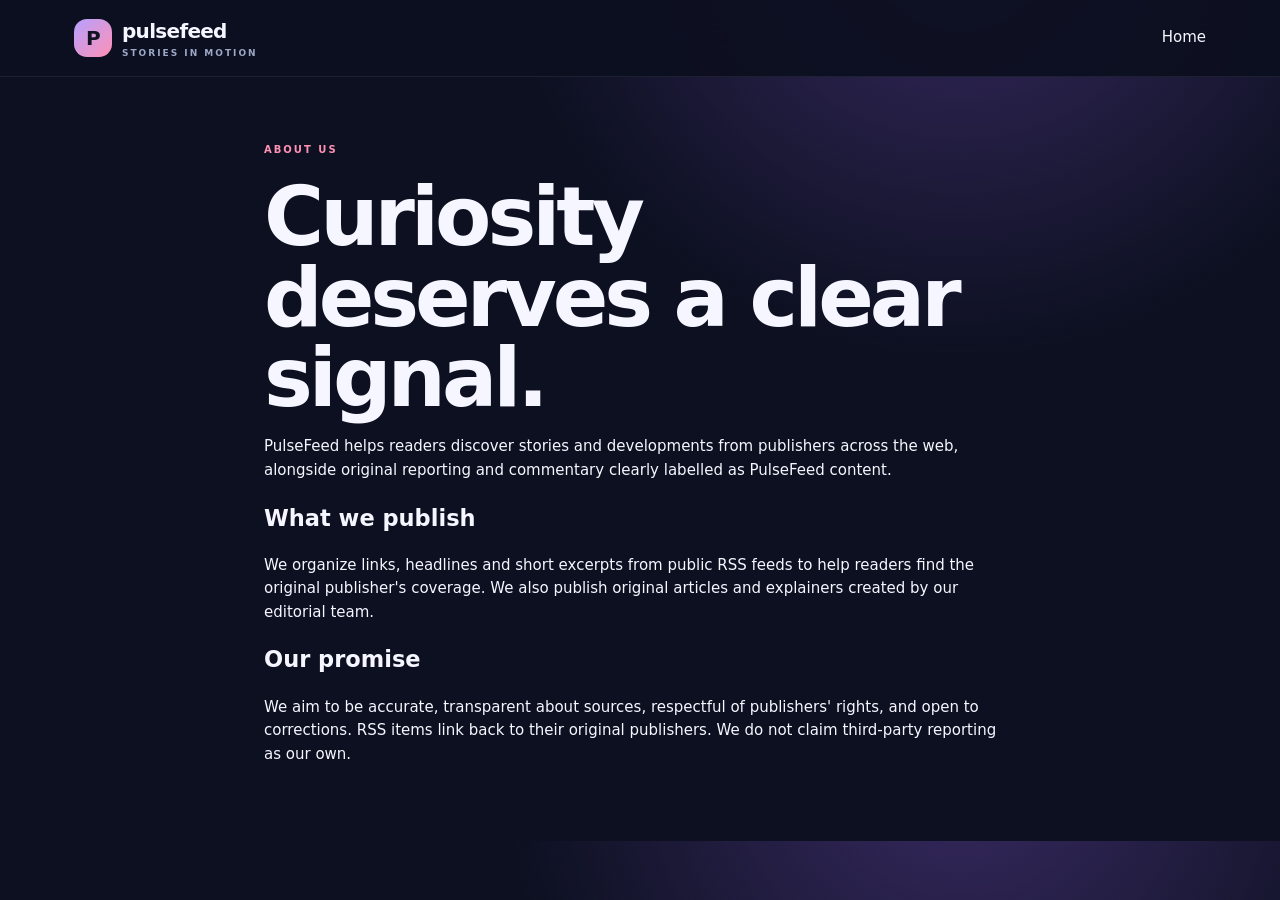
<file: about.html>
<!doctype html><html lang="en"><head><meta charset="utf-8"><meta name="viewport" content="width=device-width,initial-scale=1"><title>About PulseFeed</title><link rel="stylesheet" href="/styles.css"></head><body><header><div class="nav wrap"><a class="brand" href="/"><i>P</i><span>pulsefeed<small>STORIES IN MOTION</small></span></a><a href="/">Home</a></div></header><main class="wrap" style="max-width:800px;padding:60px 24px"><label>ABOUT US</label><h1>Curiosity deserves a clear signal.</h1><p>PulseFeed helps readers discover stories and developments from publishers across the web, alongside original reporting and commentary clearly labelled as PulseFeed content.</p><h2>What we publish</h2><p>We organize links, headlines and short excerpts from public RSS feeds to help readers find the original publisher's coverage. We also publish original articles and explainers created by our editorial team.</p><h2>Our promise</h2><p>We aim to be accurate, transparent about sources, respectful of publishers' rights, and open to corrections. RSS items link back to their original publishers. We do not claim third-party reporting as our own.</p></main></body></html>
</file>
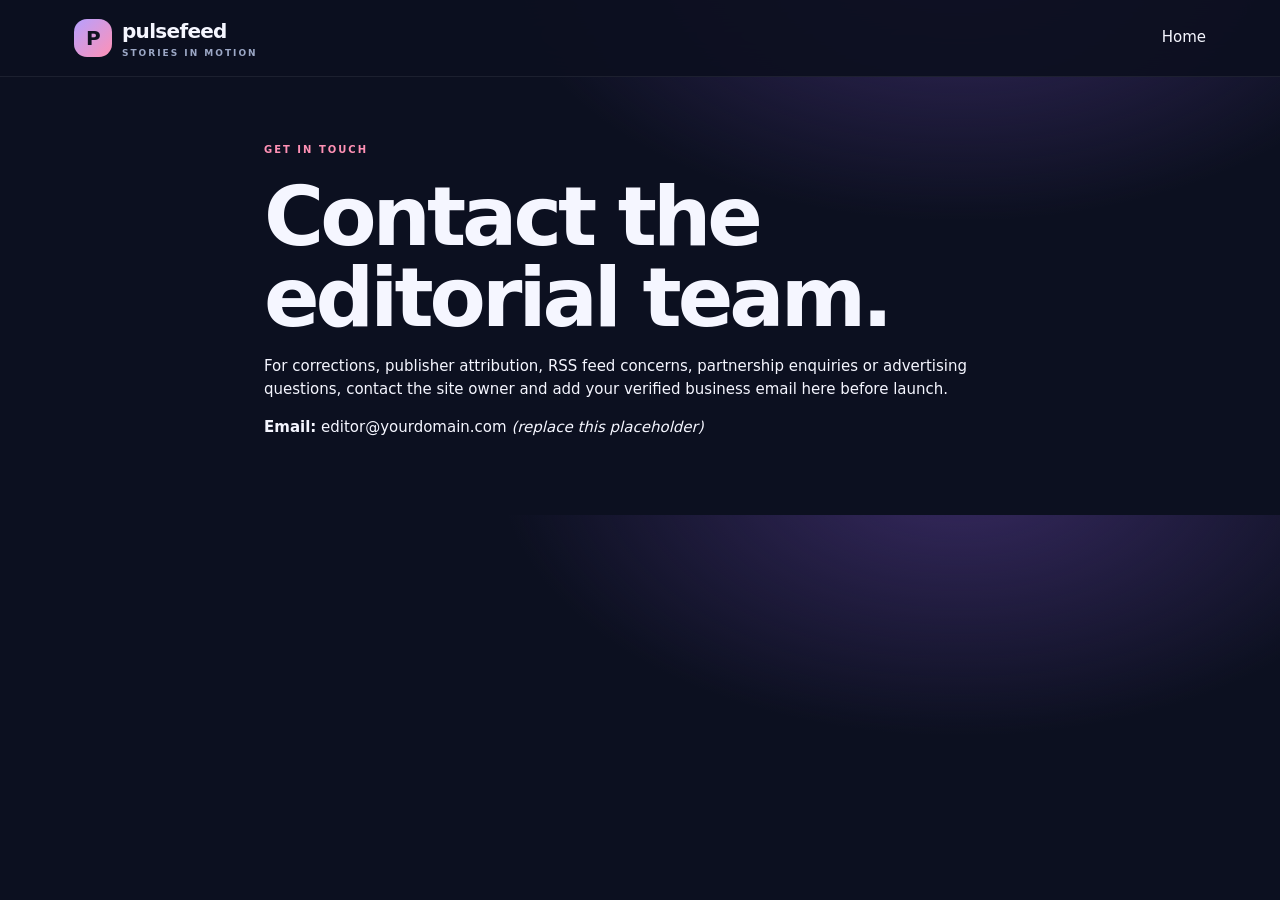
<file: contact.html>
<!doctype html><html lang="en"><head><meta charset="utf-8"><meta name="viewport" content="width=device-width,initial-scale=1"><title>Contact PulseFeed</title><link rel="stylesheet" href="/styles.css"></head><body><header><div class="nav wrap"><a class="brand" href="/"><i>P</i><span>pulsefeed<small>STORIES IN MOTION</small></span></a><a href="/">Home</a></div></header><main class="wrap" style="max-width:800px;padding:60px 24px"><label>GET IN TOUCH</label><h1>Contact the editorial team.</h1><p>For corrections, publisher attribution, RSS feed concerns, partnership enquiries or advertising questions, contact the site owner and add your verified business email here before launch.</p><p><b>Email:</b> editor@yourdomain.com <em>(replace this placeholder)</em></p></main></body></html>
</file>
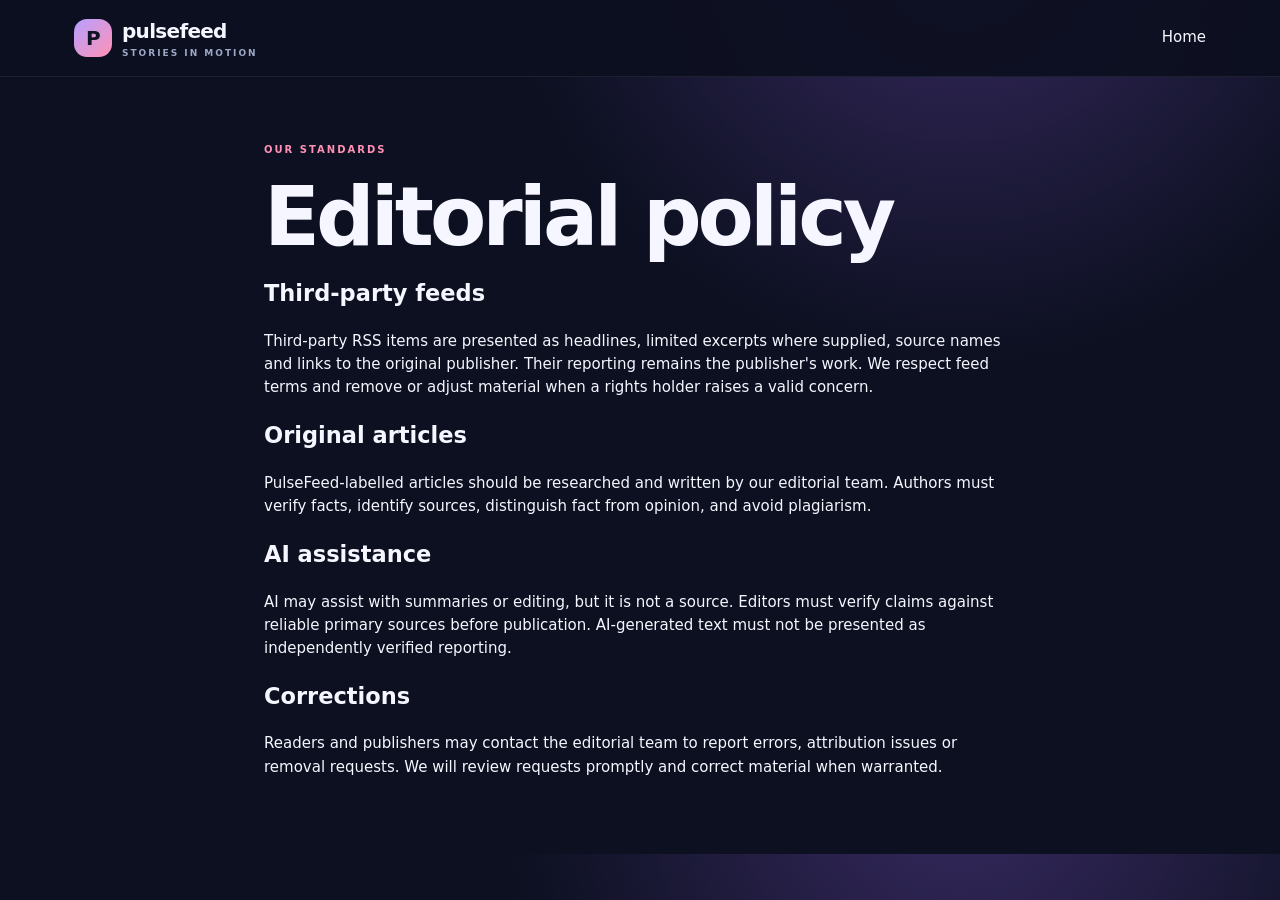
<file: editorial-policy.html>
<!doctype html><html lang="en"><head><meta charset="utf-8"><meta name="viewport" content="width=device-width,initial-scale=1"><title>Editorial Policy | PulseFeed</title><link rel="stylesheet" href="/styles.css"></head><body><header><div class="nav wrap"><a class="brand" href="/"><i>P</i><span>pulsefeed<small>STORIES IN MOTION</small></span></a><a href="/">Home</a></div></header><main class="wrap" style="max-width:800px;padding:60px 24px"><label>OUR STANDARDS</label><h1>Editorial policy</h1><h2>Third-party feeds</h2><p>Third-party RSS items are presented as headlines, limited excerpts where supplied, source names and links to the original publisher. Their reporting remains the publisher's work. We respect feed terms and remove or adjust material when a rights holder raises a valid concern.</p><h2>Original articles</h2><p>PulseFeed-labelled articles should be researched and written by our editorial team. Authors must verify facts, identify sources, distinguish fact from opinion, and avoid plagiarism.</p><h2>AI assistance</h2><p>AI may assist with summaries or editing, but it is not a source. Editors must verify claims against reliable primary sources before publication. AI-generated text must not be presented as independently verified reporting.</p><h2>Corrections</h2><p>Readers and publishers may contact the editorial team to report errors, attribution issues or removal requests. We will review requests promptly and correct material when warranted.</p></main></body></html>
</file>
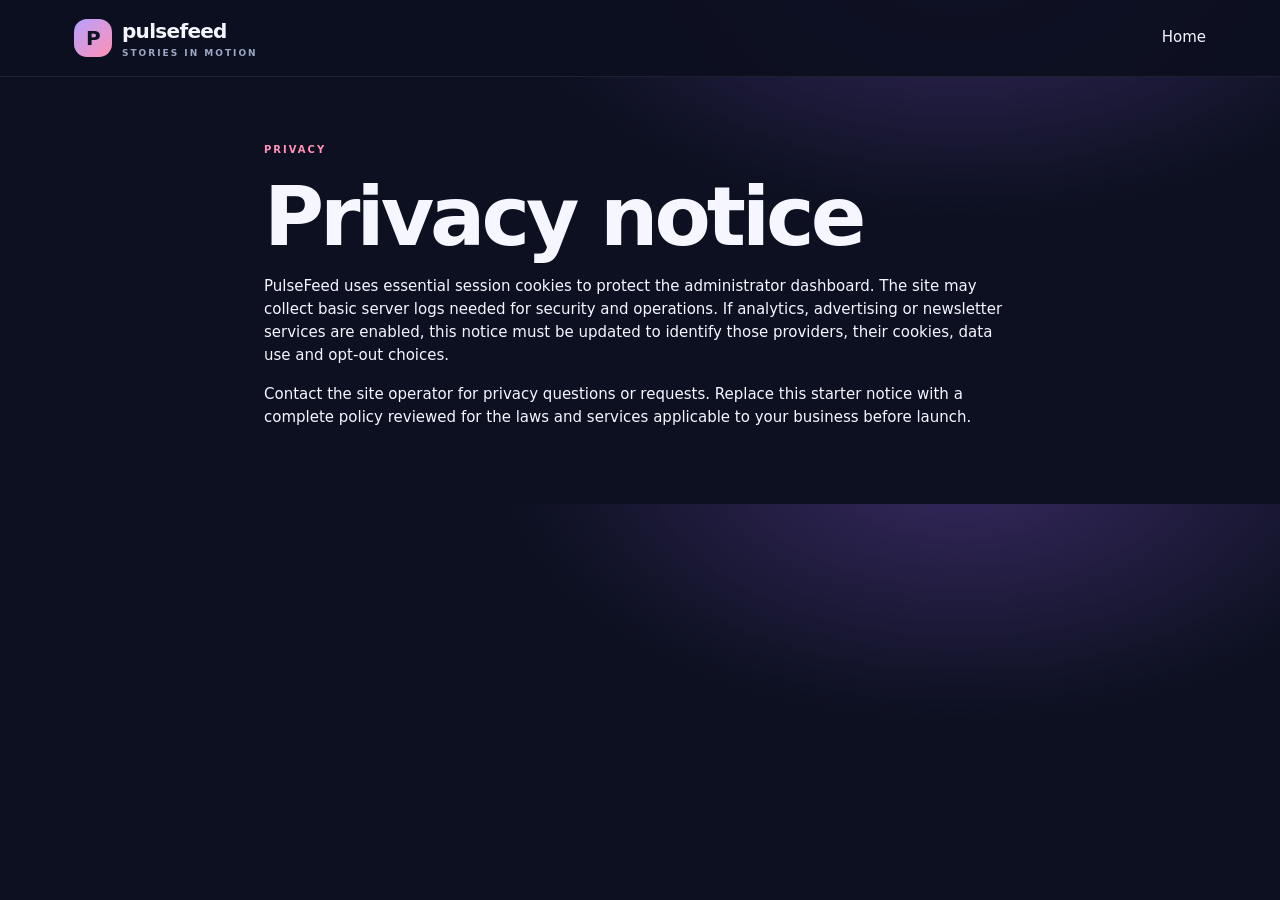
<file: privacy.html>
<!doctype html><html lang="en"><head><meta charset="utf-8"><meta name="viewport" content="width=device-width,initial-scale=1"><title>Privacy | PulseFeed</title><link rel="stylesheet" href="/styles.css"></head><body><header><div class="nav wrap"><a class="brand" href="/"><i>P</i><span>pulsefeed<small>STORIES IN MOTION</small></span></a><a href="/">Home</a></div></header><main class="wrap" style="max-width:800px;padding:60px 24px"><label>PRIVACY</label><h1>Privacy notice</h1><p>PulseFeed uses essential session cookies to protect the administrator dashboard. The site may collect basic server logs needed for security and operations. If analytics, advertising or newsletter services are enabled, this notice must be updated to identify those providers, their cookies, data use and opt-out choices.</p><p>Contact the site operator for privacy questions or requests. Replace this starter notice with a complete policy reviewed for the laws and services applicable to your business before launch.</p></main></body></html>
</file>
<file: styles.css>
:root{--bg:#0c1020;--panel:#151b30;--line:#29334f;--text:#f5f6ff;--muted:#9ca8c6;--violet:#b6a0ff;--cyan:#78e5ed;--pink:#ff91b5}*{box-sizing:border-box}html{scroll-behavior:smooth}body{margin:0;background:radial-gradient(ellipse at 75% -10%,#382a62 0,transparent 34%),var(--bg);color:var(--text);font:15px/1.55 Inter,system-ui,-apple-system,Segoe UI,sans-serif}a{color:inherit;text-decoration:none}.wrap{max-width:1180px;margin:auto;padding:0 24px}header{position:sticky;top:0;z-index:5;background:#0c1020ed;backdrop-filter:blur(18px);border-bottom:1px solid #ffffff12}.nav{height:76px;display:flex;align-items:center;justify-content:space-between}.brand{display:flex;align-items:center;gap:10px;font-weight:900;font-size:20px;letter-spacing:-.7px}.brand i{font-style:normal;display:grid;place-items:center;width:38px;height:38px;border-radius:13px;background:linear-gradient(135deg,var(--violet),var(--pink));color:#101322}.brand small{display:block;font-size:9px;letter-spacing:2px;color:var(--muted)}nav{display:flex;gap:26px;color:var(--muted);font-size:13px}nav a:hover,footer a:hover{color:var(--cyan)}.admin-link{border:1px solid var(--line);border-radius:9px;padding:7px 12px}.hero{padding:68px 0 45px;display:grid;grid-template-columns:1.15fr .85fr;align-items:center;gap:35px}.eyebrow,label{font-size:10px;letter-spacing:2px;font-weight:850;color:var(--cyan)}h1{font-size:clamp(48px,7vw,82px);letter-spacing:-4px;line-height:.98;margin:17px 0}.hero h1 em{font-style:normal;background:linear-gradient(90deg,var(--violet),var(--cyan));color:transparent;background-clip:text}.hero p{font-size:17px;color:var(--muted);max-width:480px;margin-bottom:25px}.search{display:flex;align-items:center;gap:12px;max-width:520px;background:var(--panel);border:1px solid var(--line);border-radius:14px;padding:0 15px}.search span{font-size:24px;color:var(--muted)}.search input{width:100%;padding:15px 0;background:none;border:0;outline:0;color:var(--text);font:inherit}.hero-art{height:310px;position:relative;border:1px solid #ffffff1a;border-radius:28px;background:linear-gradient(140deg,#252148,#133247);overflow:hidden}.orb{position:absolute;width:270px;height:270px;border-radius:50%;background:linear-gradient(135deg,#a78bfa,#67e8f9);filter:blur(1px);opacity:.9;right:14%;top:7%;box-shadow:0 0 90px #a78bfa55}.orb:after{content:"";position:absolute;inset:35px;border-radius:50%;background:#15182d}.hero-note{position:absolute;bottom:20px;left:20px;right:20px;padding:16px 18px;background:#101526c9;backdrop-filter:blur(12px);border:1px solid #ffffff20;border-radius:15px;display:flex;justify-content:space-between;align-items:center}.hero-note b{font-size:10px;letter-spacing:1.5px;color:var(--cyan)}.hero-note span{font-size:12px;color:#dbe1f4;text-align:right}.ad-slot{min-height:90px;border:1px dashed #39435f;border-radius:13px;display:flex;flex-direction:column;align-items:center;justify-content:center;gap:4px;color:#7884a2;font-size:11px}.ad-slot small{font-size:8px;letter-spacing:2px}.section{padding:52px 0 12px}.section-title{display:flex;justify-content:space-between;align-items:end;margin-bottom:18px}.section-title h2,.newsletter h2{font-size:29px;letter-spacing:-1px;margin:5px 0 0}.muted,.fineprint{font-size:11px;color:var(--muted)}.trending-list{display:flex;gap:10px;flex-wrap:wrap}.trend-tag{padding:9px 14px;border-radius:99px;background:#171d32;border:1px solid var(--line);font-size:12px;color:#d9def0}.trend-tag b{color:var(--violet);margin-right:6px}.filters{display:flex;gap:8px;overflow:auto;padding:0 0 18px;scrollbar-width:none}.filters button{white-space:nowrap;border:1px solid var(--line);border-radius:99px;background:#ffffff06;color:var(--muted);padding:9px 15px;font-weight:700;font-size:11px}.filters button.active{background:#a78bfa22;color:#e2d9ff;border-color:#a78bfa}.story-grid{display:grid;grid-template-columns:repeat(3,minmax(0,1fr));gap:15px}.story{min-height:220px;background:linear-gradient(145deg,#171e33,#12182a);border:1px solid var(--line);border-radius:17px;padding:19px;display:flex;flex-direction:column;transition:.2s}.story:hover{transform:translateY(-3px);border-color:#7766b7}.meta{display:flex;justify-content:space-between;gap:10px;color:var(--muted);font-size:10px}.source{color:var(--violet);font-weight:850;letter-spacing:.4px}.story h3{font-size:17px;line-height:1.32;letter-spacing:-.3px;margin:16px 0 9px}.story p{font-size:12px;color:var(--muted);margin:0 0 17px;display:-webkit-box;-webkit-line-clamp:3;-webkit-box-orient:vertical;overflow:hidden}.story-bottom{margin-top:auto;display:flex;justify-content:space-between;align-items:center}.read{color:var(--cyan);font-size:11px;font-weight:850}.type{font-size:9px;color:#aab5d0;border:1px solid var(--line);padding:4px 7px;border-radius:20px}.loading,.empty{grid-column:1/-1;padding:40px;text-align:center;border:1px dashed var(--line);border-radius:15px;color:var(--muted)}.newsletter{margin:65px 0 55px;border-radius:22px;padding:32px;background:linear-gradient(110deg,#28204a,#173143);border:1px solid #ffffff1b;display:flex;align-items:center;justify-content:space-between;gap:20px}.newsletter p{color:#b7c2dc;font-size:13px;margin-bottom:0}.cta{padding:13px 17px;background:linear-gradient(100deg,var(--violet),var(--cyan));color:#101322;border-radius:11px;font-size:12px;font-weight:900;white-space:nowrap}footer{border-top:1px solid var(--line);padding:25px 0 35px}.foot{display:flex;align-items:center;justify-content:space-between;gap:20px;flex-wrap:wrap}.foot>div{display:flex;gap:17px;font-size:11px;color:var(--muted)}.foot>span{font-size:10px;color:var(--muted)}.fineprint{margin-top:14px}@media(max-width:850px){.hero{grid-template-columns:1fr}.hero-art{height:220px}.story-grid{grid-template-columns:repeat(2,minmax(0,1fr))}.section-title{align-items:start;gap:10px;flex-direction:column}}@media(max-width:560px){.wrap{padding:0 15px}.nav{height:65px}nav{gap:12px;font-size:11px}nav a:nth-child(2),nav a:nth-child(3){display:none}.hero{padding:45px 0 30px}h1{font-size:53px;letter-spacing:-3px}.hero-art{height:180px}.orb{width:180px;height:180px}.story-grid{grid-template-columns:1fr}.story{min-height:185px}.newsletter{align-items:flex-start;flex-direction:column;padding:24px}.foot>div{flex-wrap:wrap}.section{padding-top:38px}}
/* PulseFeed viral-trending portal refinements */
.lang-toggle{border:1px solid var(--line);background:#171d32;color:var(--cyan);border-radius:9px;padding:7px 10px;font-size:10px;font-weight:900;cursor:pointer}
.eyebrow,label{color:var(--pink)}
.trend-tag{background:linear-gradient(110deg,#211b3c,#152c39);border-color:#554879}
.story{position:relative}
.story:before{content:"";position:absolute;top:0;left:19px;width:42px;height:2px;background:linear-gradient(90deg,var(--pink),var(--cyan));border-radius:3px}
.story .source{text-transform:uppercase}
@media(max-width:560px){.lang-toggle{padding:6px 8px}nav{gap:8px}}
</file>
